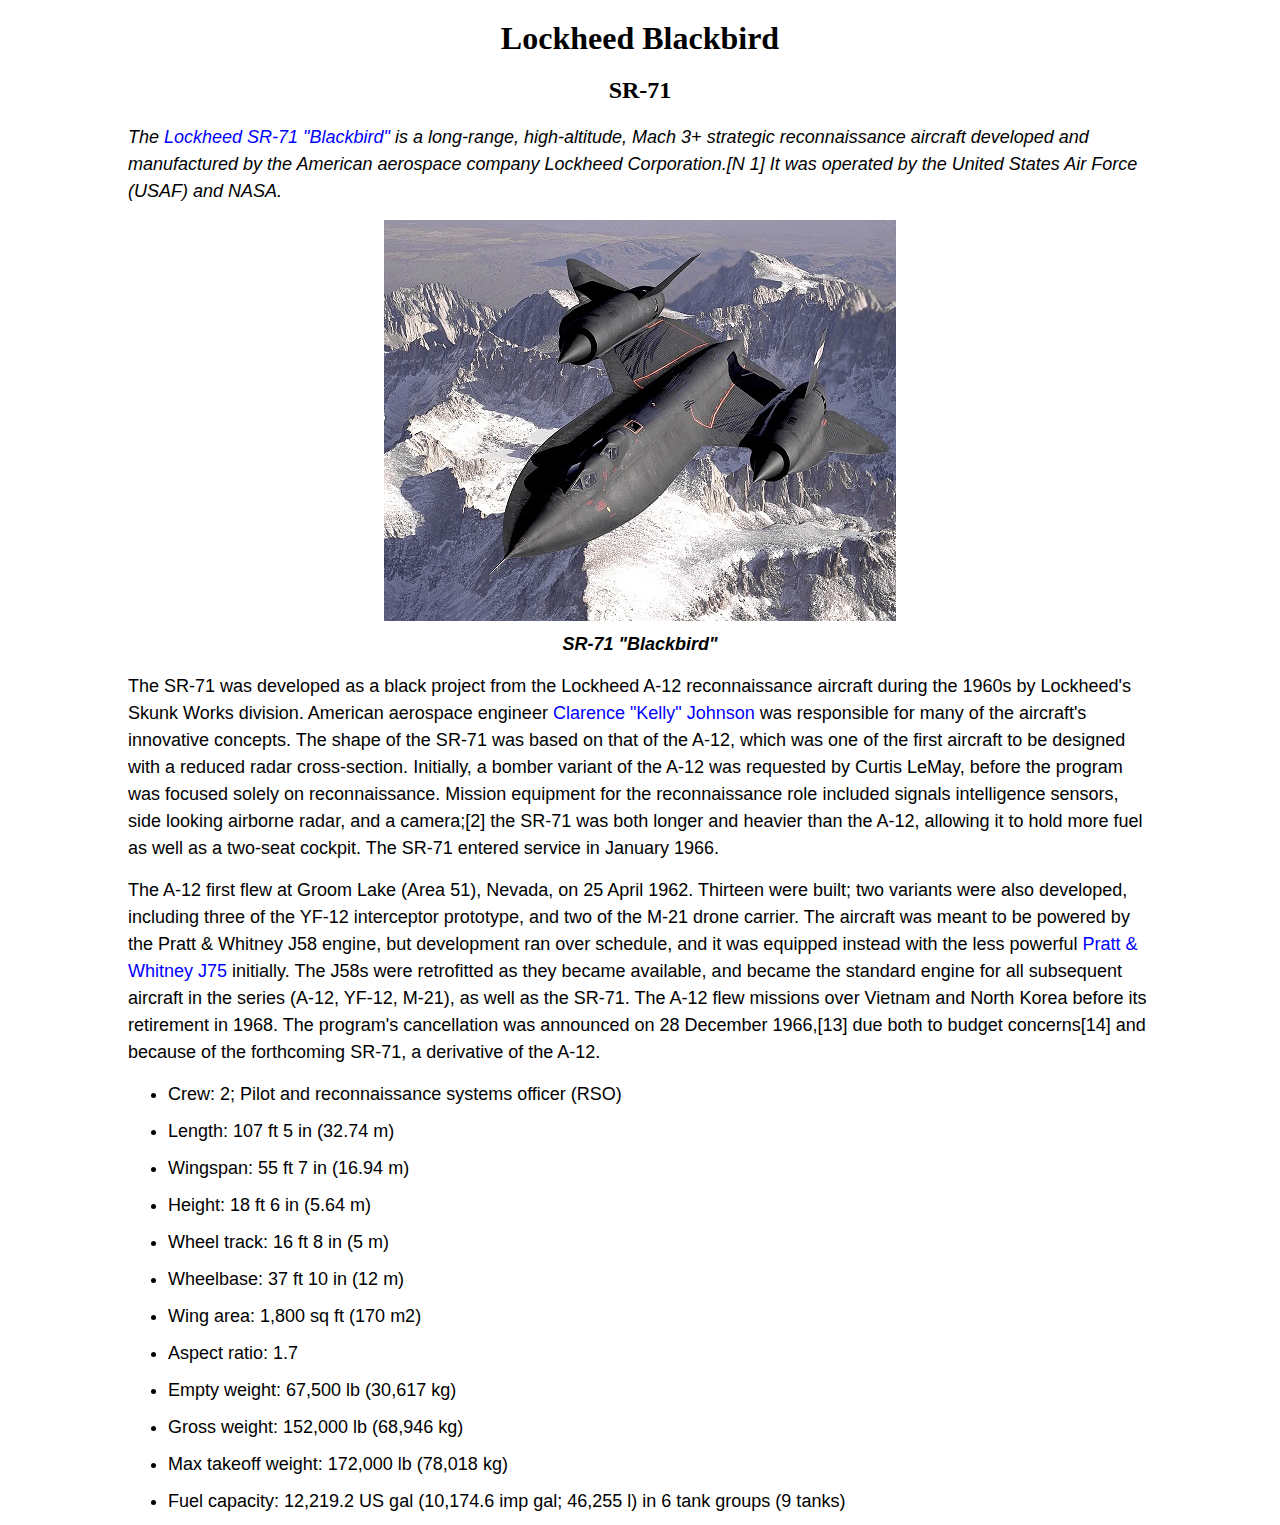
<file: HTML20/index.html>
<!DOCTYPE html>
<html lang="en">
<head>
    <meta charset="UTF-8">
    <meta http-equiv="X-UA-Compatible" content="IE=edge">
    <meta name="viewport" content="width=device-width, initial-scale=1.0">
    <title>Document</title>
    <link rel="stylesheet" href="./style.css">
</head>
<body>
    <div class="container">
        <h1 class="bold">Lockheed Blackbird</h1>
        <h2 class="bold">SR-71</h2>
        <p class="one"><i>The <span class="text-blue">Lockheed SR-71 "Blackbird"</span> is a long-range, high-altitude, Mach 3+ strategic reconnaissance aircraft developed and manufactured by the American aerospace company Lockheed Corporation.[N 1] It was operated by the <span>United States Air Force</span> (USAF) and NASA.</i></p>
        <img src="./img/Lockheed_SR-71_Blackbird.jpg" alt="Lockheed" class="img">
        <p class="img-descr bold">SR-71 "Blackbird"</p>
        <p>The SR-71 was developed as a black project from the Lockheed A-12 reconnaissance aircraft during the 1960s by Lockheed's Skunk Works division. American aerospace engineer <span class="text-blue">Clarence "Kelly" Johnson</span>  was responsible for many of the aircraft's innovative concepts. The shape of the SR-71 was based on that of the A-12, which was one of the first aircraft to be designed with a reduced radar cross-section. Initially, a bomber variant of the A-12 was requested by Curtis LeMay, before the program was focused solely on reconnaissance. Mission equipment for the reconnaissance role included signals intelligence sensors, side looking airborne radar, and a camera;[2] the SR-71 was both longer and heavier than the A-12, allowing it to hold more fuel as well as a two-seat cockpit. The SR-71 entered service in January 1966.</p>
        <p>The A-12 first flew at Groom Lake (Area 51), Nevada, on 25 April 1962. Thirteen were built; two variants were also developed, including three of the YF-12 interceptor prototype, and two of the M-21 drone carrier. The aircraft was meant to be powered by the Pratt & Whitney J58 engine, but development ran over schedule, and it was equipped instead with the less powerful <span class="text-blue">Pratt & Whitney J75</span> initially. The J58s were retrofitted as they became available, and became the standard engine for all subsequent aircraft in the series (A-12, YF-12, M-21), as well as the SR-71. The A-12 flew missions over Vietnam and North Korea before its retirement in 1968. The program's cancellation was announced on 28 December 1966,[13] due both to budget concerns[14] and because of the forthcoming SR-71, a derivative of the A-12.</p>
        <ul>
            <li>Crew: 2; Pilot and reconnaissance systems officer (RSO)</li>
            <li>Length: 107 ft 5 in (32.74 m)</li>
            <li>Wingspan: 55 ft 7 in (16.94 m)</li>
            <li>Height: 18 ft 6 in (5.64 m)</li>
            <li>Wheel track: 16 ft 8 in (5 m)</li>
            <li>Wheelbase: 37 ft 10 in (12 m)</li>
            <li>Wing area: 1,800 sq ft (170 m2)</li>
            <li>Aspect ratio: 1.7</li>
            <li>Empty weight: 67,500 lb (30,617 kg)</li>
            <li>Gross weight: 152,000 lb (68,946 kg)</li>
            <li>Max takeoff weight: 172,000 lb (78,018 kg)</li>
            <li>Fuel capacity: 12,219.2 US gal (10,174.6 imp gal; 46,255 l) in 6 tank groups (9 tanks)</li>
        </ul>
    </div>
</body>
</html>
</file>
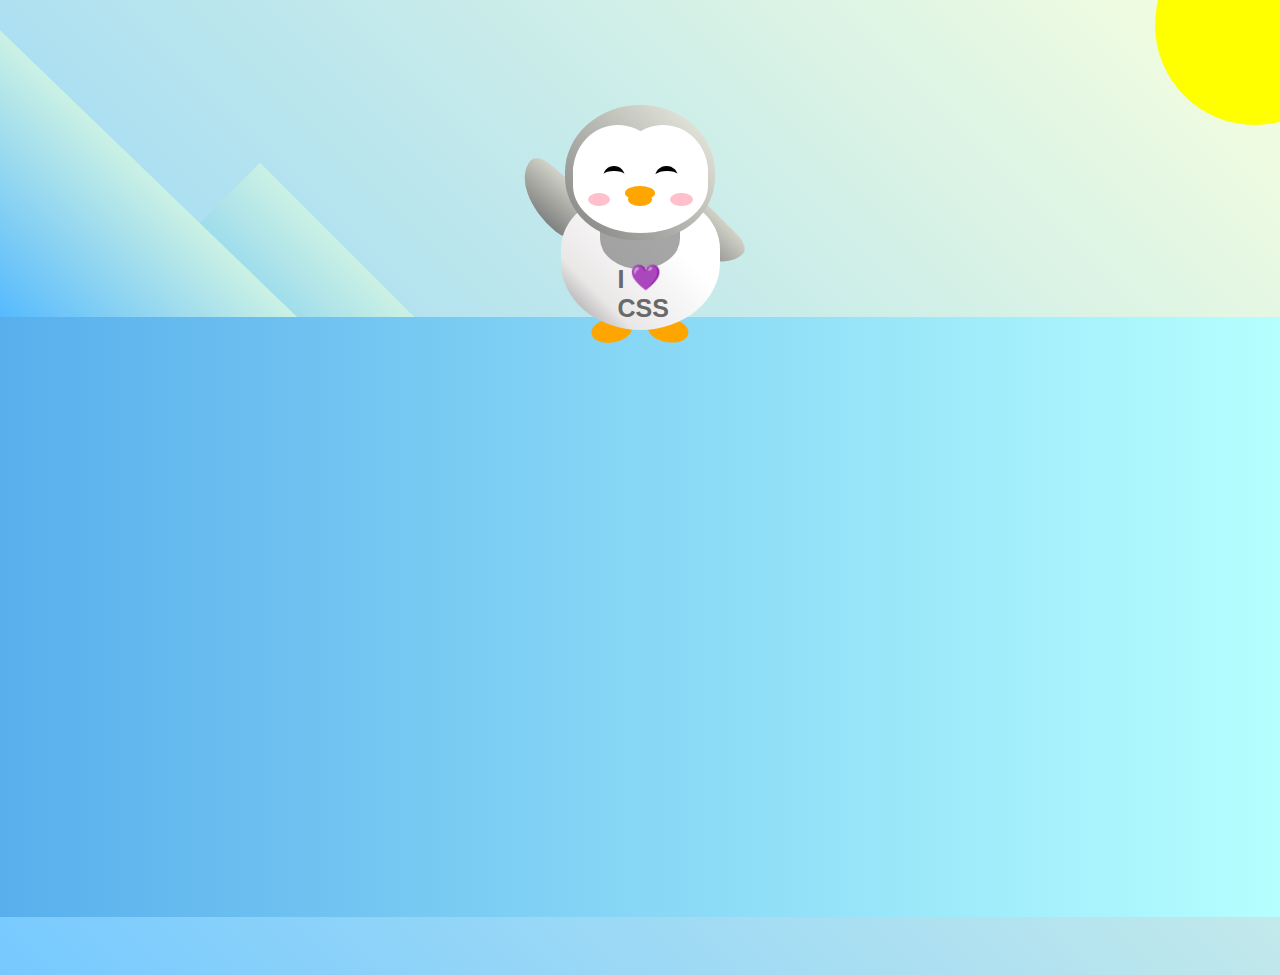
<file: Pinguin/index.html>
<!DOCTYPE html>
<html lang="en">
  <head>
    <meta charset="UTF-8" />
    <link rel="stylesheet" href="./styles.css" />
    <title>Penguin</title>
    <meta name="viewport" content="width=device-width, initial-scale=1.0" />
  </head>

  <body>
    <div class="left-mountain"></div>
    <div class="back-mountain"></div>
    <div class="sun"></div>
    <div class="penguin">
      <div class="penguin-head">
        <div class="face left"></div>
        <div class="face right"></div>
        <div class="chin"></div>
        <div class="eye left">
          <div class="eye-lid"></div>
        </div>
        <div class="eye right">
          <div class="eye-lid"></div>
        </div>
        <div class="blush left"></div>
        <div class="blush right"></div>
        <div class="beak top"></div>
        <div class="beak bottom"></div>
      </div>
      <div class="shirt">
        <div>💜</div>
        <p>I CSS</p>
      </div> 
      <div class="penguin-body">
        <div class="arm left"></div>
        <div class="arm right"></div>
        <div class="foot left"></div>
        <div class="foot right"></div>
      </div>
    </div>

    <div class="ground"></div>
  </body>
</html>
</file>
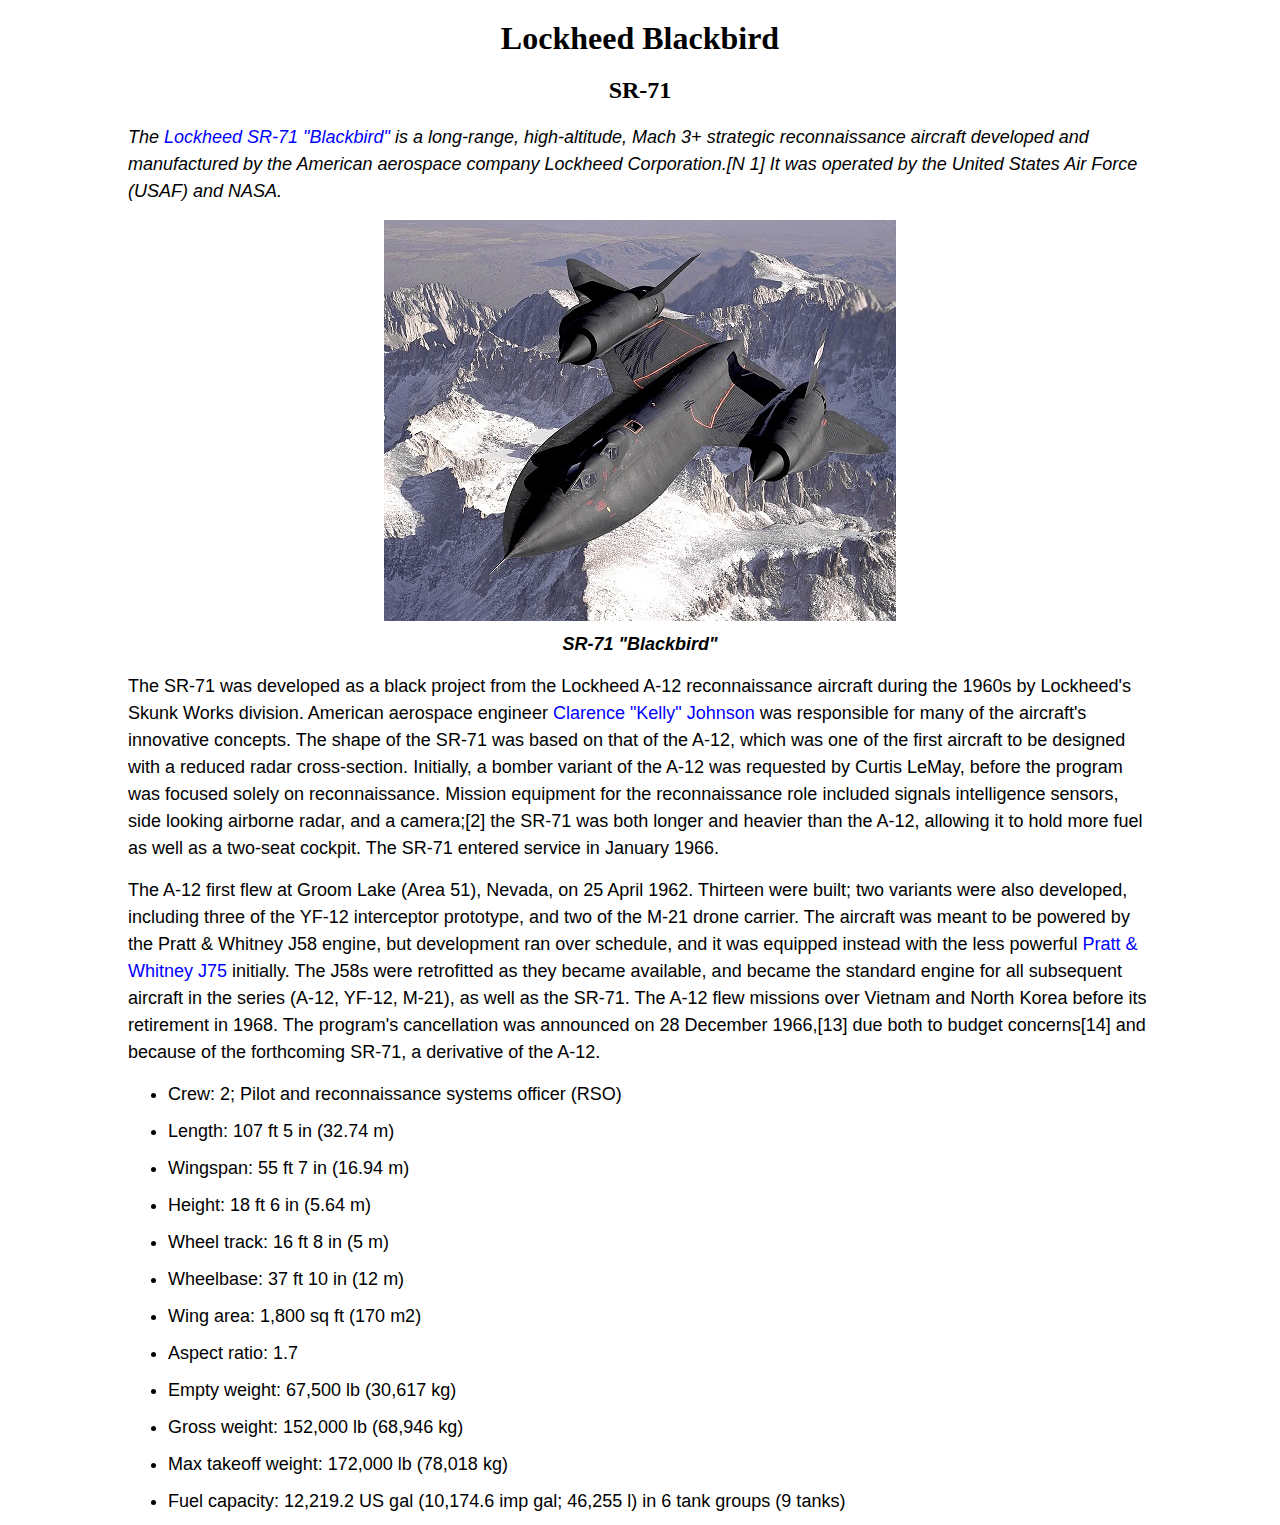
<file: HTML20/lockheed.html>
<!DOCTYPE html>
<html lang="en">
<head>
    <meta charset="UTF-8">
    <meta http-equiv="X-UA-Compatible" content="IE=edge">
    <meta name="viewport" content="width=device-width, initial-scale=1.0">
    <title>Document</title>
    <link rel="stylesheet" href="./lockheed.css">
</head>
<body>
    <div class="container">
        <h1 class="bold">Lockheed Blackbird</h1>
        <h2 class="bold">SR-71</h2>
        <p class="one"><i>The <span class="text-blue">Lockheed SR-71 "Blackbird"</span> is a long-range, high-altitude, Mach 3+ strategic reconnaissance aircraft developed and manufactured by the American aerospace company Lockheed Corporation.[N 1] It was operated by the <span>United States Air Force</span> (USAF) and NASA.</i></p>
        <img src="./img/Lockheed_SR-71_Blackbird.jpg" alt="Lockheed" class="img">
        <p class="img-descr bold">SR-71 "Blackbird"</p>
        <p>The SR-71 was developed as a black project from the Lockheed A-12 reconnaissance aircraft during the 1960s by Lockheed's Skunk Works division. American aerospace engineer <span class="text-blue">Clarence "Kelly" Johnson</span>  was responsible for many of the aircraft's innovative concepts. The shape of the SR-71 was based on that of the A-12, which was one of the first aircraft to be designed with a reduced radar cross-section. Initially, a bomber variant of the A-12 was requested by Curtis LeMay, before the program was focused solely on reconnaissance. Mission equipment for the reconnaissance role included signals intelligence sensors, side looking airborne radar, and a camera;[2] the SR-71 was both longer and heavier than the A-12, allowing it to hold more fuel as well as a two-seat cockpit. The SR-71 entered service in January 1966.</p>
        <p>The A-12 first flew at Groom Lake (Area 51), Nevada, on 25 April 1962. Thirteen were built; two variants were also developed, including three of the YF-12 interceptor prototype, and two of the M-21 drone carrier. The aircraft was meant to be powered by the Pratt & Whitney J58 engine, but development ran over schedule, and it was equipped instead with the less powerful <span class="text-blue">Pratt & Whitney J75</span> initially. The J58s were retrofitted as they became available, and became the standard engine for all subsequent aircraft in the series (A-12, YF-12, M-21), as well as the SR-71. The A-12 flew missions over Vietnam and North Korea before its retirement in 1968. The program's cancellation was announced on 28 December 1966,[13] due both to budget concerns[14] and because of the forthcoming SR-71, a derivative of the A-12.</p>
        <ul>
            <li>Crew: 2; Pilot and reconnaissance systems officer (RSO)</li>
            <li>Length: 107 ft 5 in (32.74 m)</li>
            <li>Wingspan: 55 ft 7 in (16.94 m)</li>
            <li>Height: 18 ft 6 in (5.64 m)</li>
            <li>Wheel track: 16 ft 8 in (5 m)</li>
            <li>Wheelbase: 37 ft 10 in (12 m)</li>
            <li>Wing area: 1,800 sq ft (170 m2)</li>
            <li>Aspect ratio: 1.7</li>
            <li>Empty weight: 67,500 lb (30,617 kg)</li>
            <li>Gross weight: 152,000 lb (68,946 kg)</li>
            <li>Max takeoff weight: 172,000 lb (78,018 kg)</li>
            <li>Fuel capacity: 12,219.2 US gal (10,174.6 imp gal; 46,255 l) in 6 tank groups (9 tanks)</li>
        </ul>
    </div>
</body>
</html>
</file>
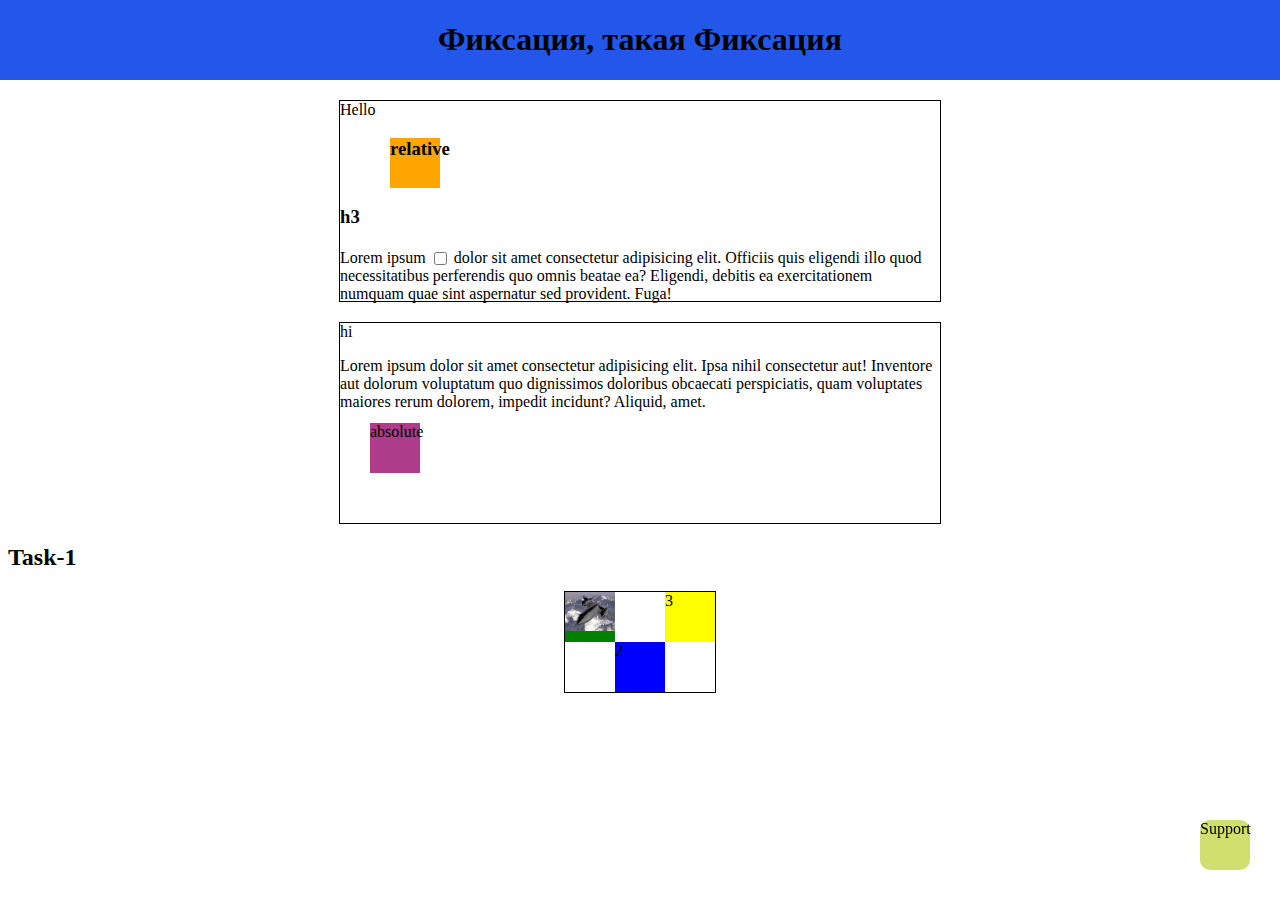
<file: HTML20/unit05_Position.html>
<!DOCTYPE html>
<html lang="en">
<head>
    <meta charset="UTF-8">
    <meta http-equiv="X-UA-Compatible" content="IE=edge">
    <meta name="viewport" content="width=device-width, initial-scale=1.0">
    <title>Document</title>
    <link rel="stylesheet" href="./unit05.css">
</head>
<body>
       <!-- фиксация элемента на странице -->
    <header>
        <h1>Фиксация, такая Фиксация</h1>
    </header>
    <!-- сдвиг относительно текущей позиции -->
        <div class="t">Hello
            <div class="rel">
                <h3>relative</h3>
            </div>
            <h3>h3</h3>
            <p>Lorem ipsum <input type="checkbox" class="check"> dolor sit amet consectetur adipisicing elit. Officiis quis eligendi illo quod necessitatibus perferendis quo omnis beatae ea? Eligendi, debitis ea exercitationem numquam quae sint aspernatur sed provident. Fuga!</p>
        </div>
        <!-- сдвиг относительно родителя со свойством Position -->
        <div class="x">
            hi
            <div class="abs">absolute
            </div>
            <p>Lorem ipsum dolor sit amet consectetur adipisicing elit. Ipsa nihil consectetur aut! Inventore aut dolorum voluptatum quo dignissimos doloribus obcaecati perspiciatis, quam voluptates maiores rerum dolorem, impedit incidunt? Aliquid, amet.</p>
        </div>
        <div class="fixed">Support</div>
<!-- task1 -->
<h2>Task-1</h2>
        <div class="out-1">
            <div class="t-1 block bg-green">
                <img src="./img/Lockheed_SR-71_Blackbird.jpg" alt="" class="t1_img">
            </div>
            <div class="t-2 block bg-blue">2</div>
            <div class="t-3 block bg-yellow">3</div>
        </div>



 <script src="./unit05.js"></script>
</body>
</html>
</file>
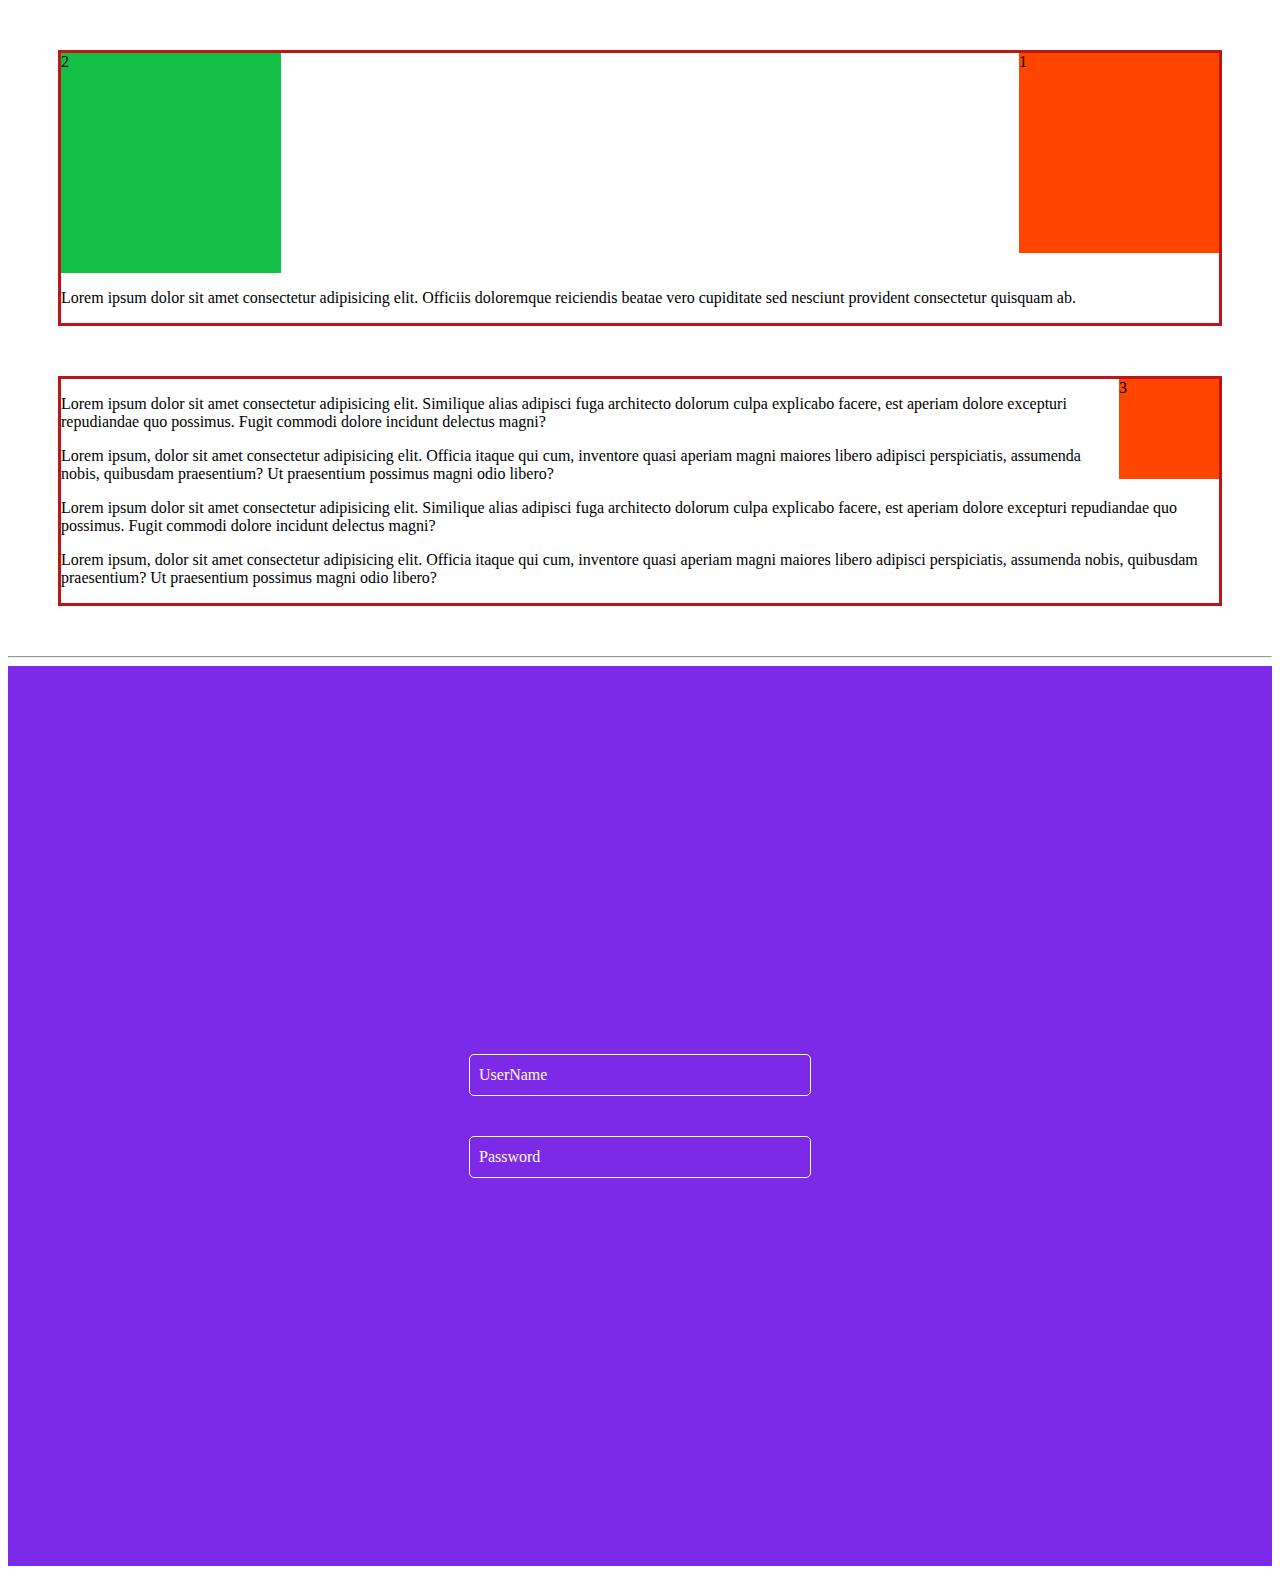
<file: HTML20/unit07_Float.html>
<!DOCTYPE html>
<html lang="en">
<head>
    <meta charset="UTF-8">
    <meta http-equiv="X-UA-Compatible" content="IE=edge">
    <meta name="viewport" content="width=device-width, initial-scale=1.0">
    <title>Document</title>
    <link rel="stylesheet" href="./unit07.css">
</head>
<body>
    <!-- обтекание блока текккстом -->
    <div class="wrap">
        <div class="one">1</div>
        <div class="two">2</div>
    <!-- убрать обтекание -->
        <div class="clearfix"></div>
        <p>Lorem ipsum dolor sit amet consectetur adipisicing elit. Officiis doloremque reiciendis beatae vero cupiditate sed nesciunt provident consectetur quisquam ab.</p>
    </div>
        <div class="wrap">
            <div class="three">3</div>
        <p>Lorem ipsum dolor sit amet consectetur adipisicing elit. Similique alias adipisci fuga architecto dolorum culpa explicabo facere, est aperiam dolore excepturi repudiandae quo possimus. Fugit commodi dolore incidunt delectus magni?</p>
        <p>Lorem ipsum, dolor sit amet consectetur adipisicing elit. Officia itaque qui cum, inventore quasi aperiam magni maiores libero adipisci perspiciatis, assumenda nobis, quibusdam praesentium? Ut praesentium possimus magni odio libero?</p>
        <p>Lorem ipsum dolor sit amet consectetur adipisicing elit. Similique alias adipisci fuga architecto dolorum culpa explicabo facere, est aperiam dolore excepturi repudiandae quo possimus. Fugit commodi dolore incidunt delectus magni?</p>
        <p>Lorem ipsum, dolor sit amet consectetur adipisicing elit. Officia itaque qui cum, inventore quasi aperiam magni maiores libero adipisci perspiciatis, assumenda nobis, quibusdam praesentium? Ut praesentium possimus magni odio libero?</p>
        </div>
    <!-- Float Input -->
    <hr>
    <div class="container">
        <div class="input-group">
            <input type="text" required>
            <label for="">UserName</label>
        </div>
        <div class="input-group">
            <input type="password" required>
            <label for="">Password</label>
        </div>
    </div>




    </div>
</body>
</html>
</file>
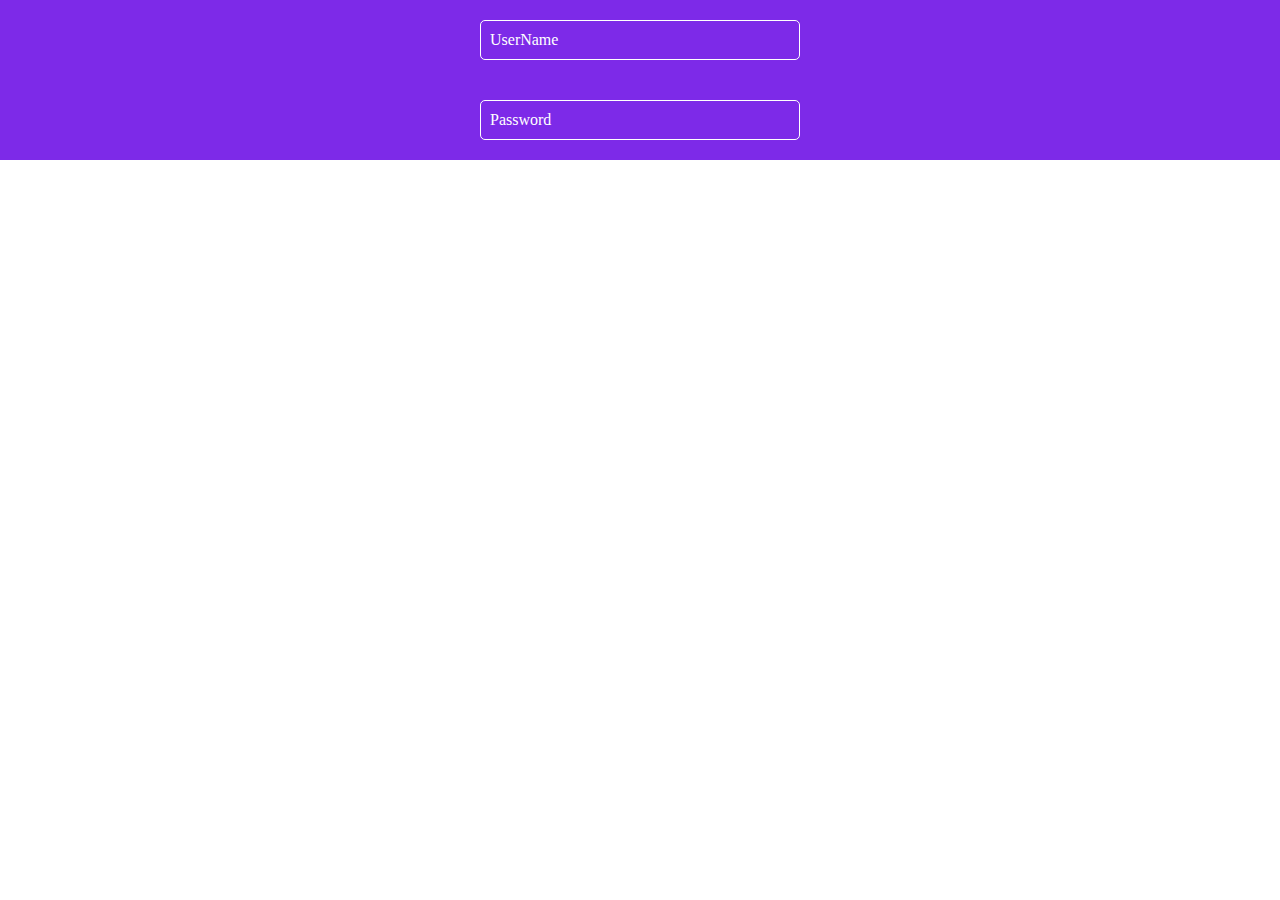
<file: HTML20/unit08_Flex.html>
<!DOCTYPE html>
<html lang="en">
<head>
    <meta charset="UTF-8">
    <meta http-equiv="X-UA-Compatible" content="IE=edge">
    <meta name="viewport" content="width=device-width, initial-scale=1.0">
    <title>Document</title>
    <link rel="stylesheet" href="./unit08.css">
</head>
<body>
    <!--  -->
    <div class="container">
        <div class="input-group">
            <input type="text" required>
            <label for="">UserName</label>
        </div>
        <div class="input-group">
            <input type="password" required>
            <label for="">Password</label>
        </div>
    </div>
    <!--  -->
    

</body>
</html>
</file>
<file: HTML20/style.css>
*{
    margin: 0;
}
.container{
    max-width: 1200px;
    width: 80%;
    margin: 0 auto;
}
.img {
    max-width: 80%;
    display: block;
    margin: 0 auto;
}
h1, h2 {
    text-align: center;
    font-family: Impact, Haettenschweiler, 'Arial Narrow Bold', serif;
    margin: 20px 0;
}
p, ul {
    font-size: 18px;
    line-height: 150%;
    margin-bottom: 15px;
    font-family:Arial, Helvetica, sans-serif
}
ul, li {
    margin-bottom: 10px;
}
.img-descr {
    text-align: center;
    font-style: italic;
    margin: 10px 0 15px 0;
}
.text-blue {
    color: blue;
}
.bold {
    font-weight: 800;
}
</file>
<file: Pinguin/styles.css>
:root {
    --penguin-face: white;
    --penguin-picorna: orange;
    --penguin-skin: gray;
  }
  
  body {
    background: linear-gradient(45deg, rgb(118, 201, 255), rgb(247, 255, 222));
    margin: 0;
    padding: 0;
    width: 100%;
    height: 100vh;
    overflow: hidden;
  }
  
  .left-mountain {
    width: 300px;
    height: 300px;
    background: linear-gradient(rgb(203, 241, 228), rgb(80, 183, 255));
    position: absolute;
    transform: skew(0deg, 44deg);
    z-index: 2;
    margin-top: 100px;
  }
  
  .back-mountain {
    width: 300px;
    height: 300px;
    background: linear-gradient(rgb(203, 241, 228), rgb(47, 170, 255));
    position: absolute;
    z-index: 1;
    transform: rotate(45deg);
    left: 110px;
    top: 225px;
  }
  
  .sun {
    width: 200px;
    height: 200px;
    background-color: yellow;
    position: absolute;
    border-radius: 50%;
    top: -75px;
    right: -75px;
  }
  
  .penguin {
    width: 300px;
    height: 300px;
    margin: auto;
    margin-top: 75px;
    z-index: 4;
    position: relative;
    transition: transform 1s ease-in-out 0ms;
  }
  
  .penguin * {
    position: absolute;
  }
  
  .penguin:active {
    transform: scale(1.5);
    cursor: not-allowed;
  }
  
  .penguin-head {
    width: 50%;
    height: 45%;
    background: linear-gradient(
      45deg,
      var(--penguin-skin),
      rgb(239, 240, 228)
    );
    border-radius: 70% 70% 65% 65%;
    top: 10%;
    left: 25%;
    z-index: 1;
  }
  
  .face {
    width: 60%;
    height: 70%;
    background-color: var(--penguin-face);
    border-radius: 70% 70% 60% 60%;
    top: 15%;
  }
  
  .face.left {
    left: 5%;
  }
  
  .face.right {
    right: 5%;
  }
  
  .chin {
    width: 90%;
    height: 70%;
    background-color: var(--penguin-face);
    top: 25%;
    left: 5%;
    border-radius: 70% 70% 100% 100%;
  }
  
  .eye {
    width: 15%;
    height: 17%;
    background-color: black;
    top: 45%;
    border-radius: 50%;
  }
  
  .eye.left {
    left: 25%;
  }
  
  .eye.right {
    right: 25%;
  }
  
  .eye-lid {
    width: 150%;
    height: 100%;
    background-color: var(--penguin-face);
    top: 25%;
    left: -23%;
    border-radius: 50%;
  }
  
  .blush {
    width: 15%;
    height: 10%;
    background-color: pink;
    top: 65%;
    border-radius: 50%;
  }
  
  .blush.left {
    left: 15%;
  }
  
  .blush.right {
    right: 15%;
  }
  
  .beak {
    height: 10%;
    background-color: var(--penguin-picorna);
    border-radius: 50%;
  }
  
  .beak.top {
    width: 20%;
    top: 60%;
    left: 40%;
  }
  
  .beak.bottom {
    width: 16%;
    top: 65%;
    left: 42%;
  }
  
  .shirt {
    font: bold 25px Helvetica, sans-serif;
    top: 165px;
    left: 127.5px;
    z-index: 1;
    color: #6a6969;
  }
  
  .shirt div {
    font-weight:  initial;
    top: 22.5px;
    left: 12px;
  }
  
  .penguin-body {
    width: 53%;
    height: 45%;
    background: linear-gradient(
      45deg,
      rgb(134, 133, 133) 0%,
      rgb(234, 231, 231) 25%,
      white 67%
    );
    border-radius: 80% 80% 100% 100%;
    top: 40%;
    left: 23.5%;
  }
  
  .penguin-body::before {
    content: "";
    position: absolute;
    width: 50%;
    height: 45%;
    background-color: var(--penguin-skin);
    top: 10%;
    left: 25%;
    border-radius: 0% 0% 100% 100%;
    opacity: 70%;
  }
  
  .arm {
    width: 30%;
    height: 60%;
    background: linear-gradient(
      90deg,
      var(--penguin-skin),
      rgb(209, 210, 199)
    );
    border-radius: 30% 30% 30% 120%;
    z-index: -1;
  }
  
  .arm.left {
    top: 35%;
    left: 5%;
    transform-origin: top left; 
    transform: rotate(130deg) scaleX(-1);
    animation: 3s linear infinite wave;
  }
  
  .arm.right {
    top: 0%;
    right: -5%;
    transform: rotate(-45deg);
  }
  
  @keyframes wave {
    10% {
      transform: rotate(110deg) scaleX(-1);
    }
    20% {
      transform: rotate(130deg) scaleX(-1);
    }
    30% {
      transform: rotate(110deg) scaleX(-1);
    }
    40% {
      transform: rotate(130deg) scaleX(-1);
    }
  }
  
  .foot {
    width:  15%;
    height: 30%;
    background-color: var(--penguin-picorna);
    top: 85%;
    border-radius: 50%;
    z-index: -1;
  }
  
  .foot.left {
    left: 25%;
    transform: rotate(80deg);
  }
  
  .foot.right {
    right: 25%;
    transform: rotate(-80deg);
  }
  
  .ground {
    width: 100vw;
    height: calc(100vh - 300px);
    background: linear-gradient(90deg, rgb(88, 175, 236), rgb(182, 255, 255));
    z-index: 3;
    position: absolute;
    margin-top: -58px;
  }
</file>
<file: HTML20/lockheed.css>
*{
    margin: 0;
}
.container{
    max-width: 1200px;
    width: 80%;
    margin: 0 auto;
}
.img {
    max-width: 80%;
    display: block;
    margin: 0 auto;
}
h1, h2 {
    text-align: center;
    font-family: Impact, Haettenschweiler, 'Arial Narrow Bold', serif;
    margin: 20px 0;
}
p, ul {
    font-size: 18px;
    line-height: 150%;
    margin-bottom: 15px;
    font-family:Arial, Helvetica, sans-serif
}
ul, li {
    margin-bottom: 10px;
}
.img-descr {
    text-align: center;
    font-style: italic;
    margin: 10px 0 15px 0;
}
.text-blue {
    color: blue;
}
.bold {
    font-weight: 800;
}
</file>
<file: HTML20/unit05.css>
header {
    position: fixed;
    top: 0;
    left: 0;
    width: 100%;
    background-color: #2257e9;
    z-index: 1000;
    text-align: center;
    text-decoration: dotted;
    /* эффект при прокрутке */
    /* opacity: 0;
    transition: opacity 0.3s ease-in-out; */
}
/* header.visible {
    opacity: 1;
  } */

.t{
    width: 600px;
    height: 200px;
    border: 1px solid black;
    margin: 100px auto 20px;
}
.rel {
    width: 50px;
    height: 50px;
    position:relative;
    background-color: orange;
    left: 50px;
    /* right: ;
    top: ;
    bottom: ; */
} 
.check {
    position: relative;
    top: 2px;
}
.x{
    width: 600px;
    height: 200px;
    border: 1px solid black;
    margin: 20px auto;
    position: relative;
}
.abs {
    width: 50px;
    height: 50px;
    position:absolute;
    left: 30px;
    top: 100px;
    background-color: rgb(173, 60, 139);
    
}
.fixed{
    width: 50px;
    height: 50px;
    position:fixed;
    right: 30px;
    bottom: 30px;
    background-color: rgb(207, 224, 111);
    border-radius: 20%;
    text-align: center;
}
.out-1{
    width: 150px;
    height: 100px;
    border: 1px solid black;
    margin: 20px auto 20px;
}

.block{
    width: 50px;
    height: 50px;
    position:relative;
}
.bg-yellow {
background: yellow;
}
.bg-blue {
background: blue;
}
.bg-green {
background: green;
}
.t-1 {
    left: 0px;
    bottom: 0px;
}
.t-2 {
    left: 50px;
    bottom: 0px;
}
.t-3 {
    left: 100px;
    bottom: 100px;
}
.t1_img{
    width: 100%;
    
}
</file>
<file: HTML20/unit07.css>
.wrap {
    margin: 50px;
    border: 3px solid rgb(190, 22, 22);
    min-height: 10px;
}
.one {
    width: 200px;
    height: 200px;
    background: orangered;
    /* блок в плавающую колонку  */
    float: right;
}
.two {
    width: 220px;
    height: 220px;
    background: rgb(18, 192, 70);
    /* блок в плавающую колонку  */
    float: left;
}
/* запрет обтекания с 2-х сторон */
.clearfix {
    clear: both;
}
/* обтекание текстом */
.three {
    width:100px;
    height: 100px;
    background: orangered;
    /* блок в плавающую колонку  */
    float:right;
}

/* input */
.container {
    display: flex;
    justify-content: center;
    align-items: center;
    min-height: 100vh;
    background: #7d2ae8;
    flex-direction: column;
}
.input-group {
    position: relative;
    margin: 20px 0;
}
.input-group label {
    position: absolute;
    top: 50%;
    left: 5px;
    transform: translateY(-50%);
    font-size: 16px;
    color: white;
    padding: 0 5px;
    pointer-events: none;
    transition: .5s;
}
.input-group input {
    width: 320px;
    height: 40px;
    font-size: 16px;
    color: #fff;
    padding: 0 10px;
    background: transparent;
    outline: none;
    border: 1.2px solid #fff;
    border-radius: 5px;
}


.input-group input:focus~label,
.input-group input:valid~label {
    top: 0;
    font-size: 12px;
    background: #7d2ae8;
    

}
</file>
<file: HTML20/unit08.css>
* {
    margin: 0;
    padding: 0;
    box-sizing: border-box;
}

/* input */
.container {
    display: flex;
    justify-content: center;
    align-items: center;
    /* min-height: 100vh; */
    background: #7d2ae8;
    flex-direction: column;
}
.input-group {
    position: relative;
    margin: 20px 0;
}
.input-group label {
    position: absolute;
    top: 50%;
    left: 5px;
    transform: translateY(-50%);
    font-size: 16px;
    color: white;
    padding: 0 5px;
    pointer-events: none;
    transition: .5s;
}
.input-group input {
    width: 320px;
    height: 40px;
    font-size: 16px;
    color: #fff;
    padding: 0 10px;
    background: transparent;
    outline: none;
    border: 1.2px solid #fff;
    border-radius: 5px;
}


.input-group input:focus~label,
.input-group input:valid~label {
    top: 0;
    font-size: 12px;
    background: #7d2ae8;
}
/*  */
</file>
